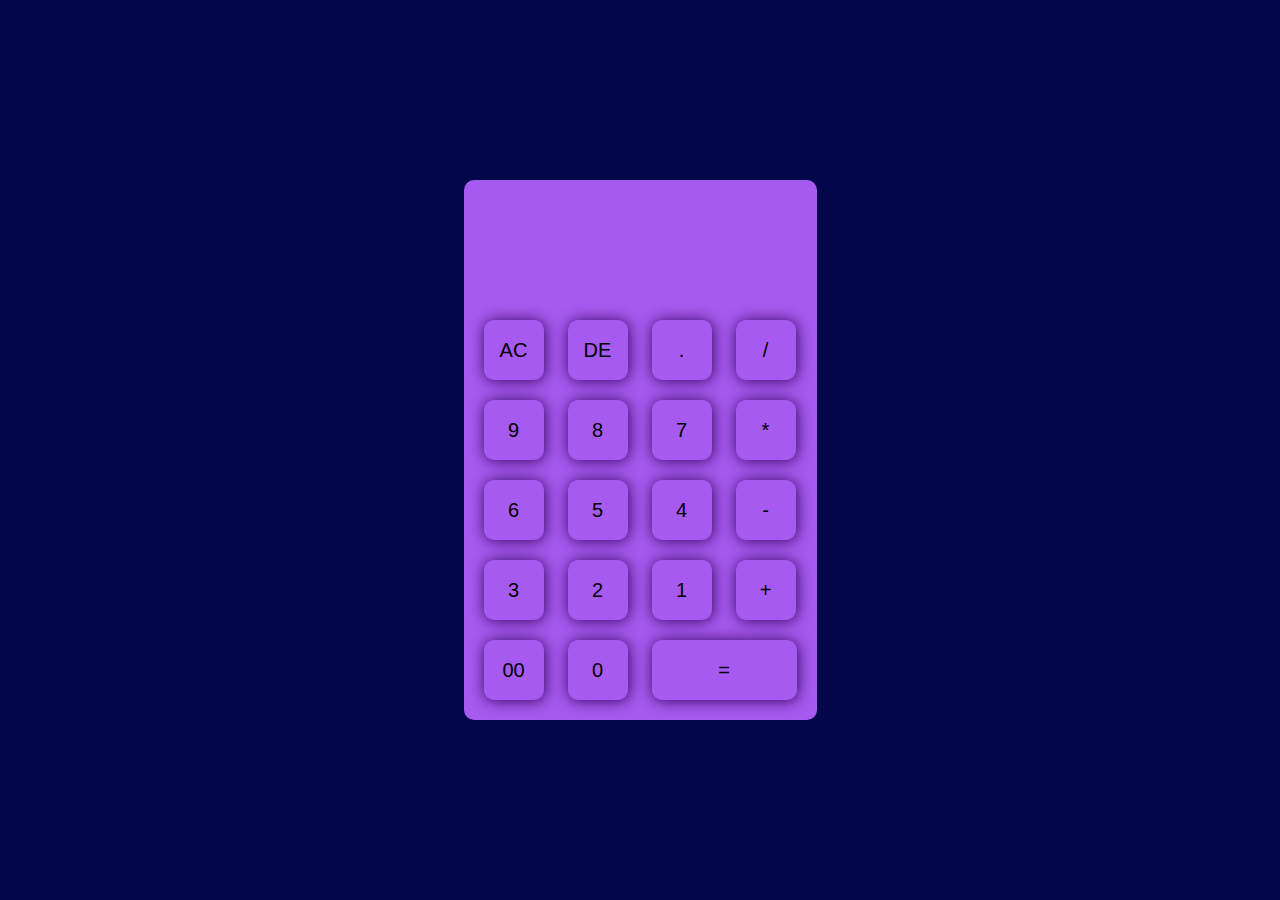
<file: Calculator/index.html>
<!DOCTYPE html>
<html lang="en">
<head>
    <meta charset="UTF-8">
    <meta http-equiv="X-UA-Compatible" content="IE=edge">
    <meta name="viewport" content="width=device-width, initial-scale=1.0">
    <title>Calculator</title>
    <link rel="stylesheet" href="./index.css">
</head>
<body>
    <div class="container">
        <div class="calculator">

            <form>
                <div  class="display"> 
                    <input type="text" name="display">
                </div>
                <div>
                    <input type="button" value="AC" onclick="display.value = '' ">
                    <input type="button" value="DE" onclick="display.value = display.value.toString().slice(0,-1) ">
                    <input type="button" value="." onclick="display.value += '.' ">
                    <input type="button" value="/" onclick="display.value += '/' ">
                </div>
                <div>
                    <input type="button" value="9" onclick="display.value += '9' ">
                    <input type="button" value="8" onclick="display.value += '8' ">
                    <input type="button" value="7" onclick="display.value += '7' ">
                    <input type="button" value="*" onclick="display.value += '*' ">
                </div>
                <div>
                    <input type="button" value="6" onclick="display.value += '6' ">
                    <input type="button" value="5" onclick="display.value += '5' ">
                    <input type="button" value="4" onclick="display.value += '4' ">
                    <input type="button" value="-" onclick="display.value += '-' ">
                </div>
                <div>
                    <input type="button" value="3" onclick="display.value += '3' ">
                    <input type="button" value="2" onclick="display.value += '2' ">
                    <input type="button" value="1" onclick="display.value += '1' ">
                    <input type="button" value="+" onclick="display.value += '+' ">
                </div>
                <div class="int">
                    <input type="button" value="00" onclick="display.value += '00' ">
                    <input type="button" value="0" onclick="display.value += '0' ">
                    <input type="button" value="=" onclick="display.value = eval(display.value)" class="equal">
                </div>
            </form>
        </div>
    </div>
</body>
</html>
</file>
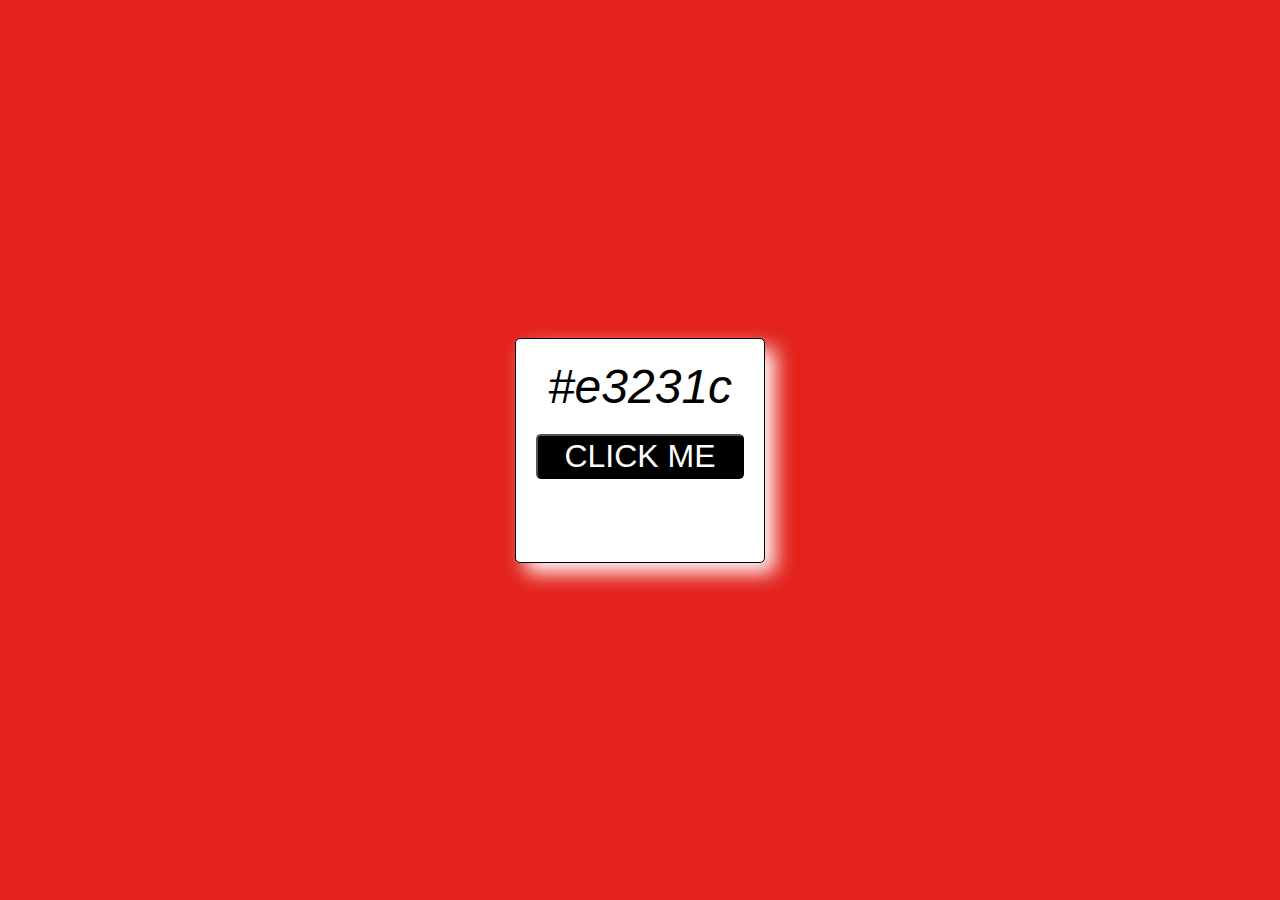
<file: colorChanger/index.html>
<!DOCTYPE html>
<html lang="en">

<head>
    <meta charset="UTF-8">
    <meta http-equiv="X-UA-Compatible" content="IE=edge">
    <meta name="viewport" content="width=device-width, initial-scale=1.0">
    <title>Color Changer</title>
    <link rel="stylesheet" href="index.css">
</head>

<body>
    <div class="main">
        <div class="content">
            <h2 id="color_code">#fff</h2>
            <button id="btn">CLICK ME</button>
        </div>
    </div>



    <script src="index.js"></script>
</body>

</html>
</file>
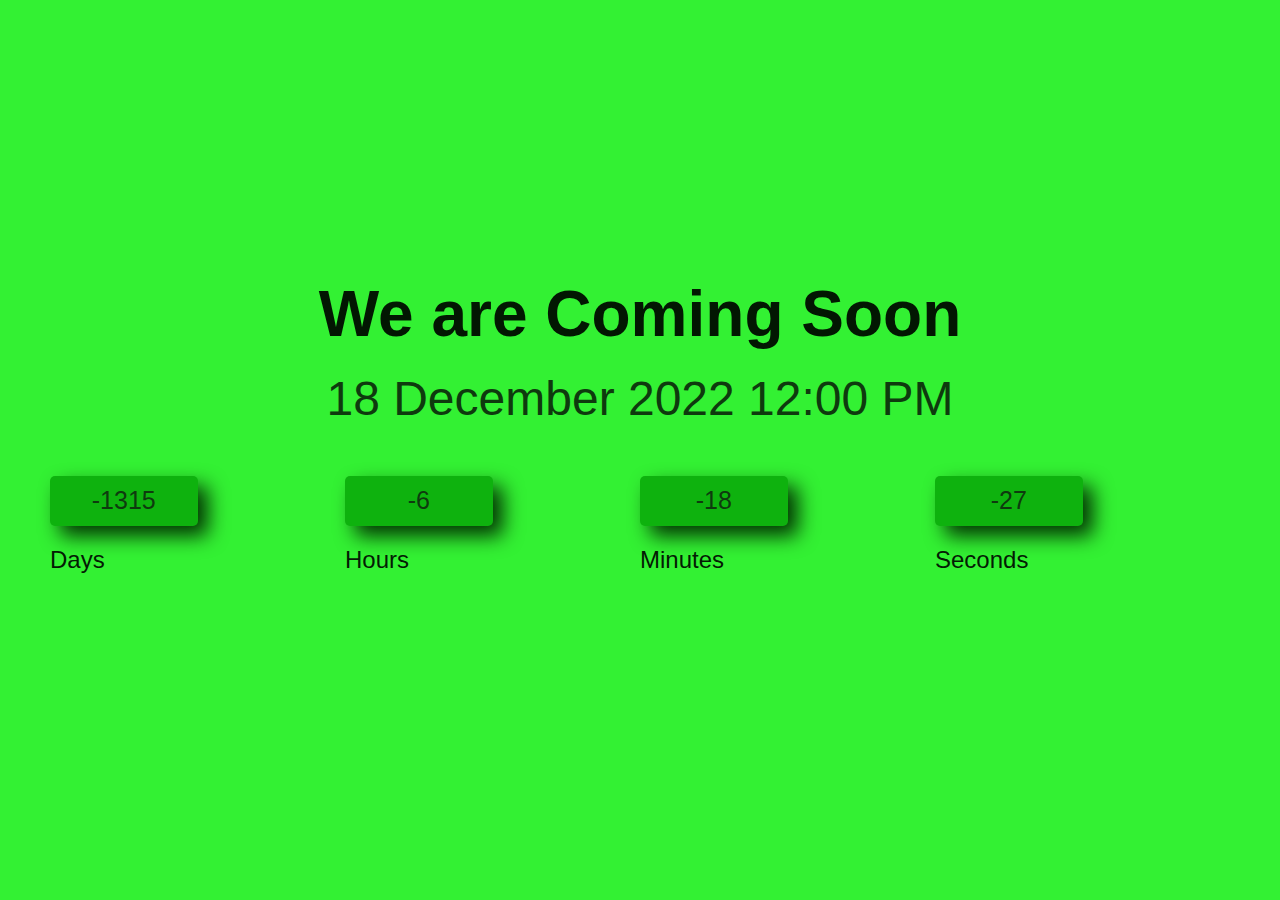
<file: countdownTimer/index.html>
<!DOCTYPE html>
<html lang="en">
<head>
    <meta charset="UTF-8">
    <meta http-equiv="X-UA-Compatible" content="IE=edge">
    <meta name="viewport" content="width=device-width, initial-scale=1.0">
    <title>CountDown Timer</title>
    <link rel="stylesheet" href="index.css">
</head>
<body>
    <div class="main">
        <h2>We are Coming Soon</h2>
        <div id="endDate"></div>
        

        <div class="col">
            <div class="field">
                <input type="text" readonly value="0">
                <span>Days</span>
            </div>
            <div class="field">
                <input type="text" readonly value="0">
                <span>Hours</span>
            </div>
            <div class="field">
                <input type="text" readonly value="0">
                <span>Minutes</span>
            </div>
            <div class="field">
                <input type="text" readonly value="0">
                <span>Seconds</span>
            </div>
        </div>
    </div>

    <script src="index.js"></script>
</body>
</html>
</file>
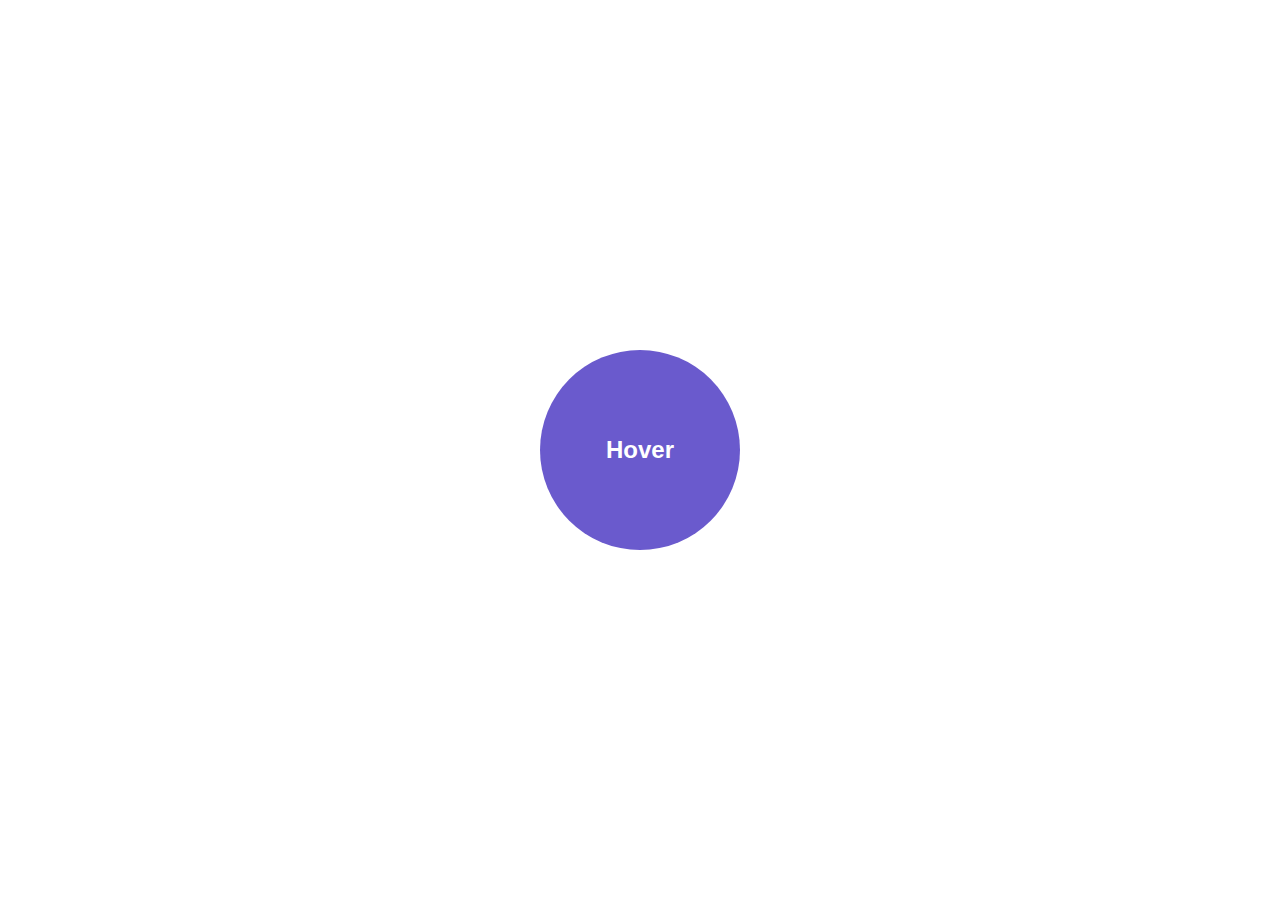
<file: HoverEffect/index.html>
<!DOCTYPE html>

<html>
    <head>
        <meta charset="utf-8">
        <meta http-equiv="X-UA-Compatible" content="IE=edge">
        <title>Hover Effect ZoomIn ZoomOut</title>
        <meta name="description" content="">
        <meta name="viewport" content="width=device-width, initial-scale=1">
        <link rel="stylesheet" href="index.css">
    </head>
    <body>
        
     <div id="circle">
        Hover
     </div>
        
        <script src="index.js" async defer></script>
    </body>
</html>
</file>
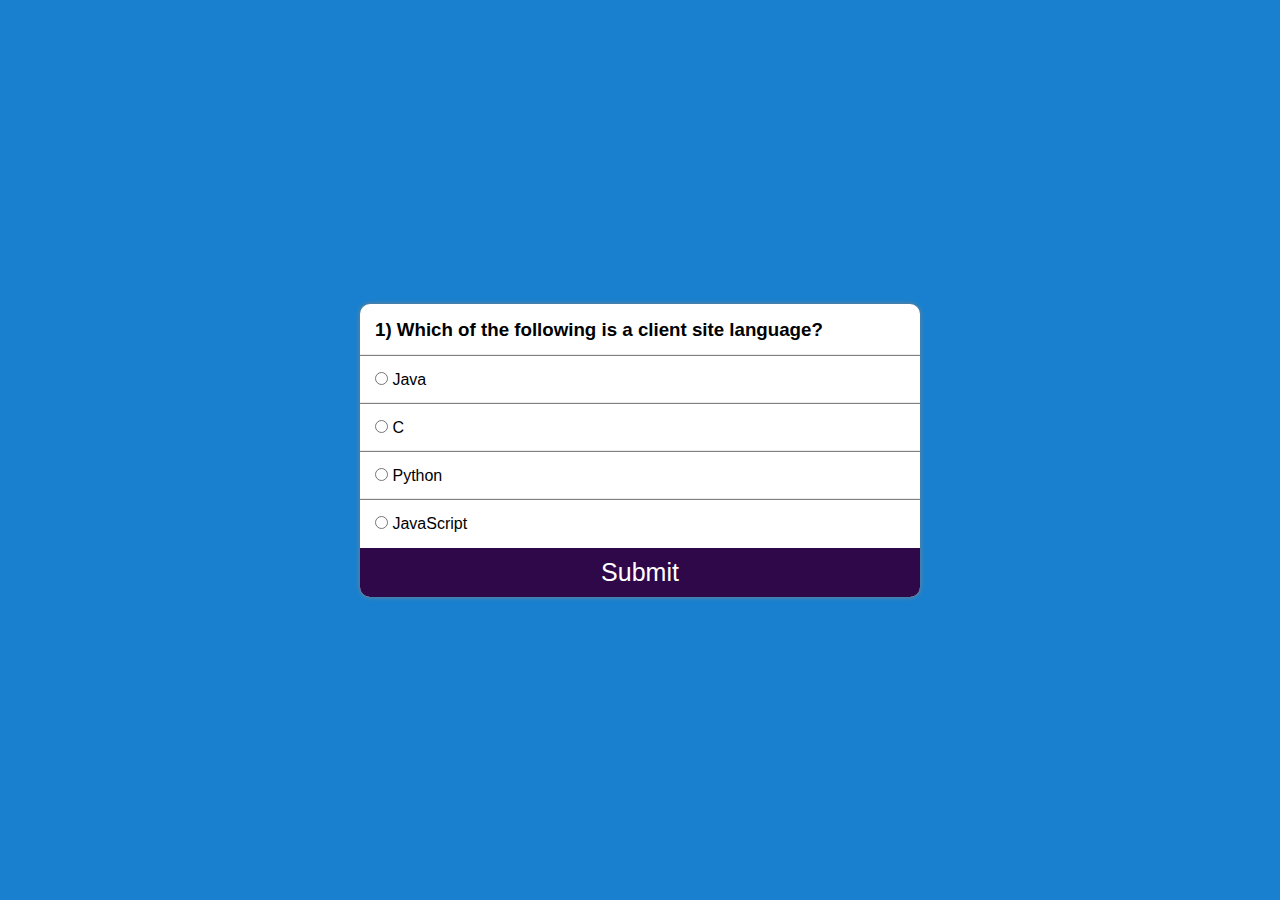
<file: quizApp/index.html>
<!DOCTYPE html>
<html lang="en">

<head>
    <meta charset="UTF-8">
    <meta http-equiv="X-UA-Compatible" content="IE=edge">
    <meta name="viewport" content="width=device-width, initial-scale=1.0">
    <title>Document</title>
    <link rel="stylesheet" href="index.css" />
</head>

<body>
    <section class="main">

        <div class="container">
            <div class="col">
                <h3 id="questionBox">
                    1) Lorem ipsum dolor sit amet, consectetur adipisicing elit Debitis?
                </h3>
            </div>
            <div class="col box">
                <input name="option" type="radio" id="first" value="a" required>
                <label for="first">Testing 1</label>
            </div>
            <div class="col box">
                <input name="option" type="radio" id="second" value="b" required>
                <label for="second">Testing 2</label>
            </div>
            <div class="col box">
                <input name="option" type="radio" id="third" value="c" required>
                <label for="third">Testing 3</label>
            </div>
            <div class="col box">
                <input name="option" type="radio" id="fourth" value="d" required>
                <label for="fourth">Testing 4</label>
            </div>
            <button id="submit">Submit</button>
        </div>

    </section>
    <script src="index.js"></script>
</body>

</html>
</file>
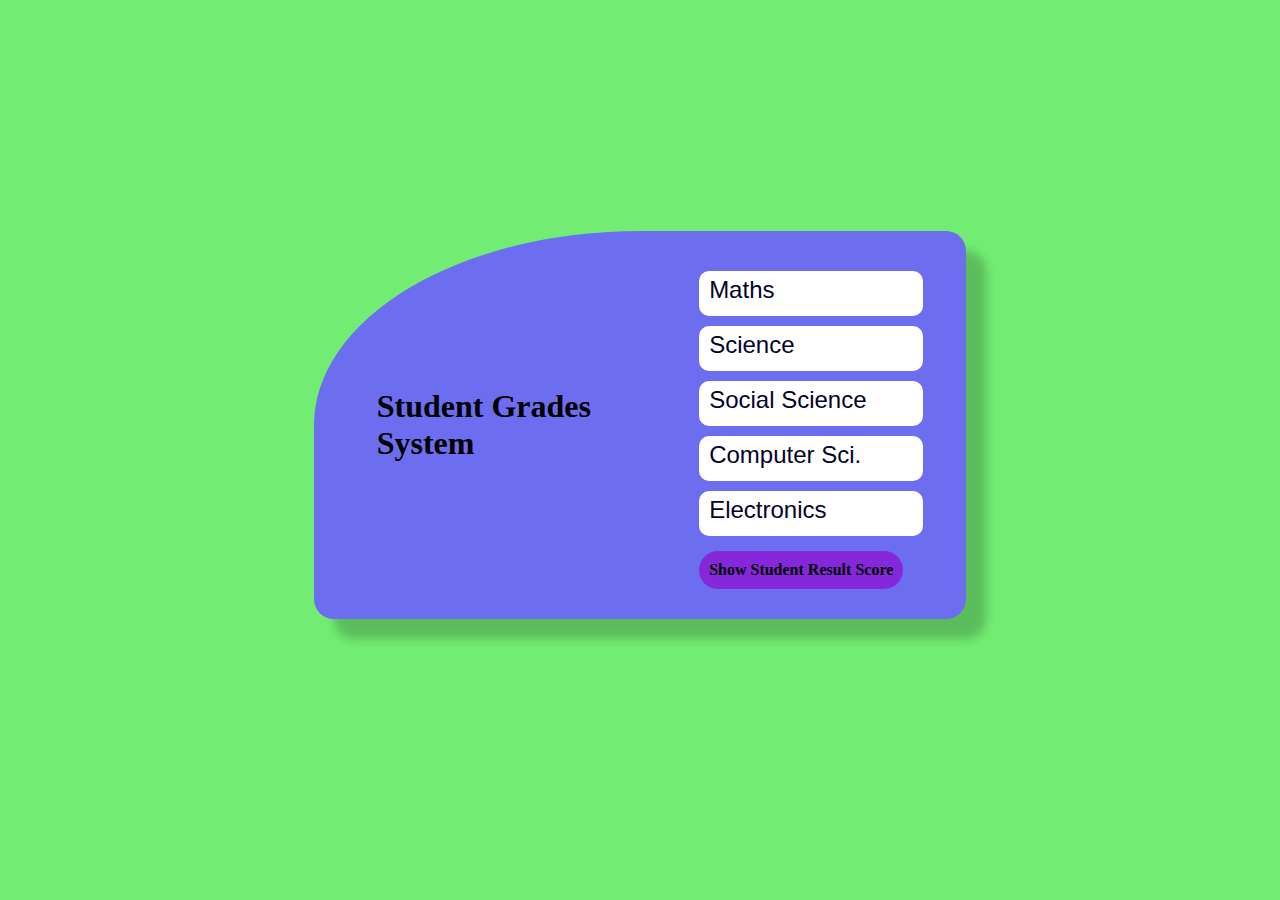
<file: Result/index.html>
<!DOCTYPE html>
<html lang="en">
<head>
    <meta charset="UTF-8">
    <meta http-equiv="X-UA-Compatible" content="IE=edge">
    <meta name="viewport" content="width=device-width, initial-scale=1.0">
    <title>RESULT</title>
    <link rel="stylesheet" href="index.css">
</head>
<body>
    <div class="container">
        <div class="row">
            <div class="col1">
                Student Grades System

                <div class="circle"></div>
            </div>
            <div class="col2">
                <div class="form1">
                    <input type="text" id="maths" class="web_input" placeholder="Maths">
                 
                </div>
                <div class="form2">
                    <input type="text" id="Science" class="web_input" placeholder="Science">
                   
                </div>
                <div class="form3">
                    <input type="text" id="Social" class="web_input" placeholder="Social Science">
                  
                </div>
                <div class="form4">
                    <input type="text" id="com" class="web_input" placeholder="Computer Sci.">
                  
                </div>
                <div class="form5">
                    <input type="text" id="ele" class="web_input" placeholder="Electronics">
                   
                </div>
                
                    <button id="btn" onclick="clc()">Show Student Result Score</button>
                
            </div>

           
        </div>

        <div class="para">
            <p id="infos"></p>
        </div>
    </div>

    <script src="index.js"></script>
</body>
</html>
</file>
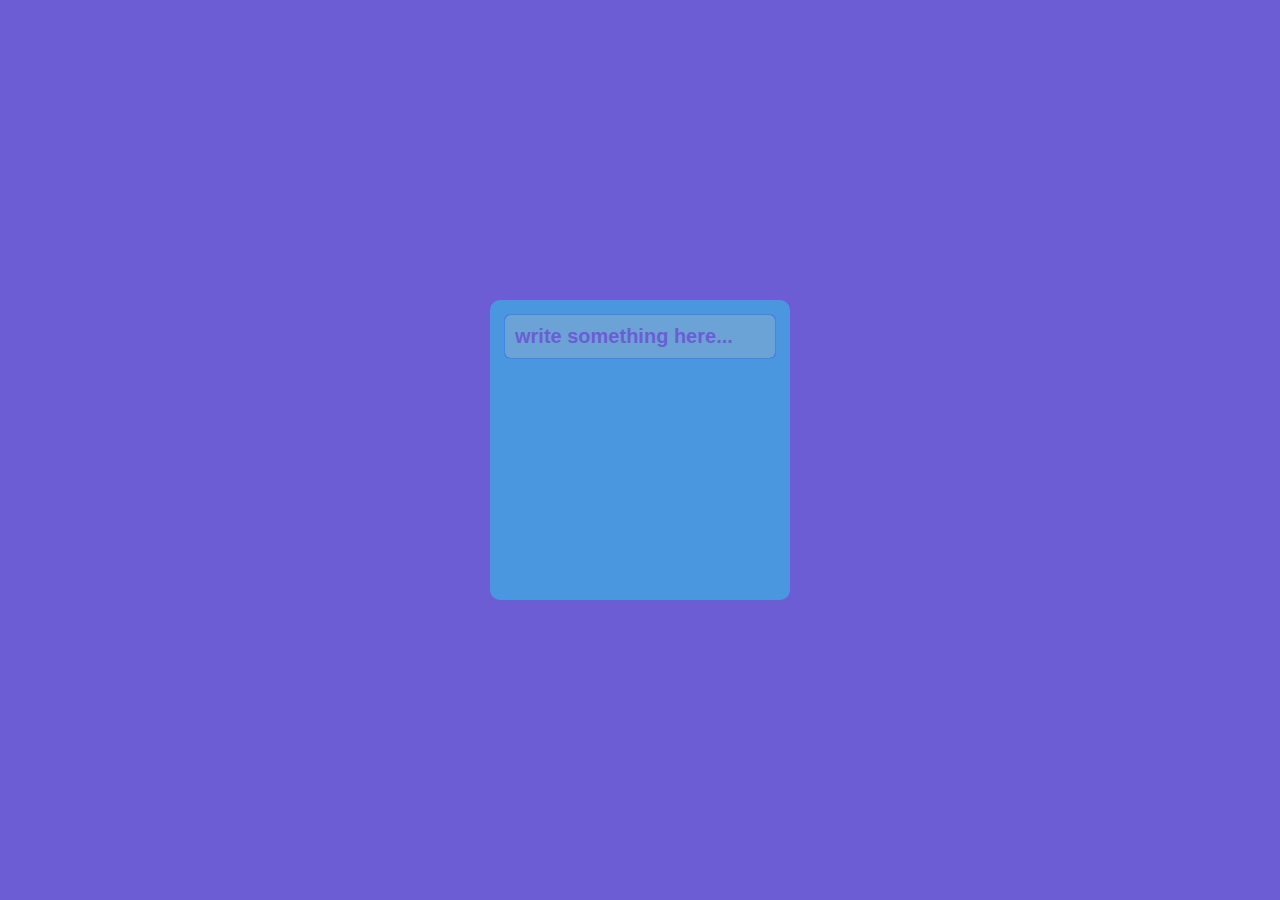
<file: To-Do-list/index.html>
<!DOCTYPE html>
<html lang="en">
<head>
    <meta charset="UTF-8">
    <meta http-equiv="X-UA-Compatible" content="IE=edge">
    <meta name="viewport" content="width=device-width, initial-scale=1.0">
    <title>To-Do-List</title>
    <link rel="stylesheet" href="https://cdnjs.cloudflare.com/ajax/libs/font-awesome/4.7.0/css/font-awesome.min.css">
    <link rel="stylesheet" href="index.css">
   
</head>
<body>
    <div class="main">
         <div class="box">
            <input type="text" id="item" placeholder="write something here..." autofocus>
            <ul id="toDo_box">
               
                
            </ul>
         </div>
    </div>

    <script src="index.js"></script>
</body>
</html>
</file>
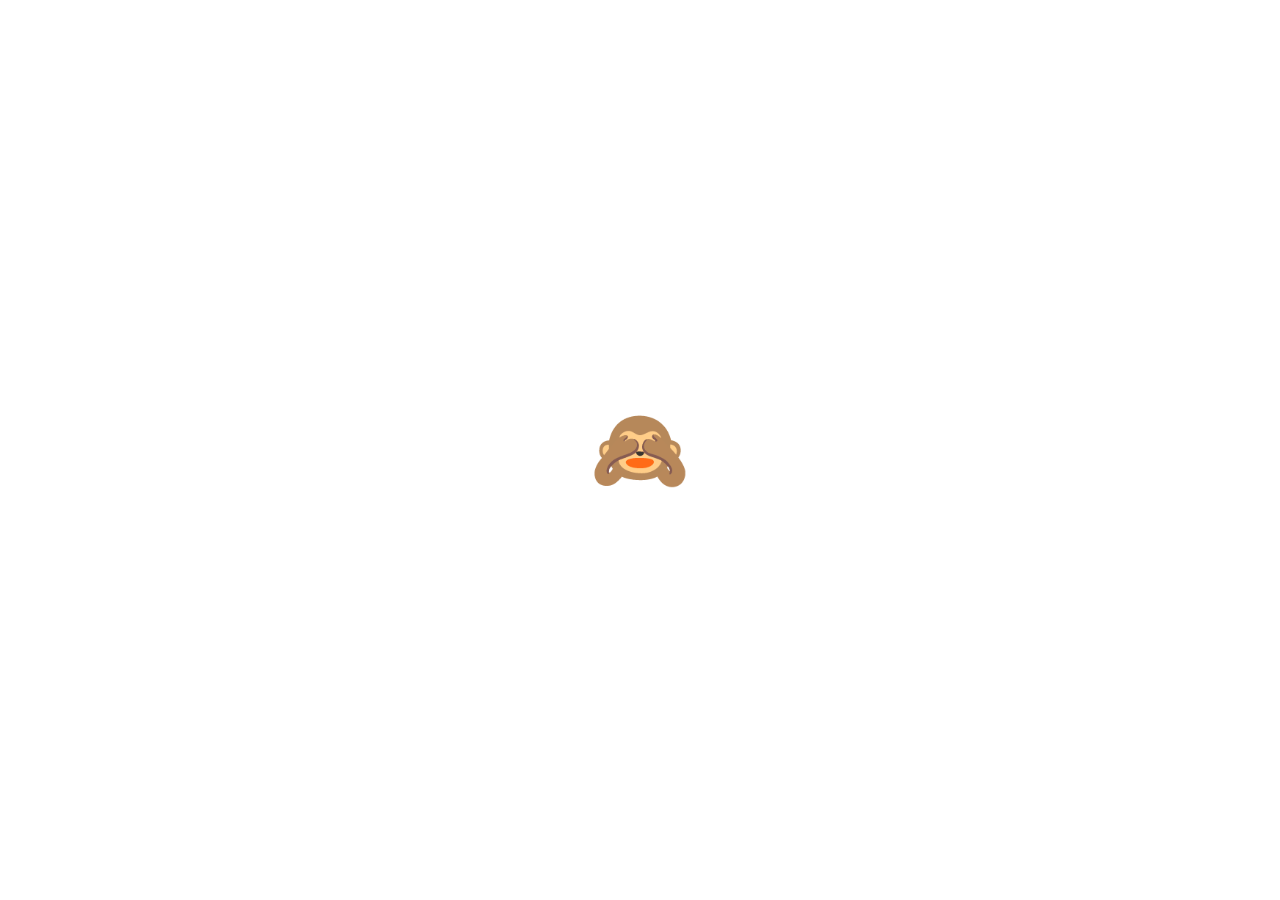
<file: onClickChange/monkey/index.html>
<!DOCTYPE html>

<html>
    <head>
        <meta charset="utf-8">
        <meta http-equiv="X-UA-Compatible" content="IE=edge">
        <title>JavaScript Mini Project</title>
        <meta name="description" content="">
        <meta name="viewport" content="width=device-width, initial-scale=1">
        <link rel="stylesheet" href="index.css">
    </head>
    <body>
        <div class="emoji closed active">🙈</div>
        <div class="emoji open ">🐵</div>
        
        <script src="index.js" async defer></script>
    </body>
</html>
</file>
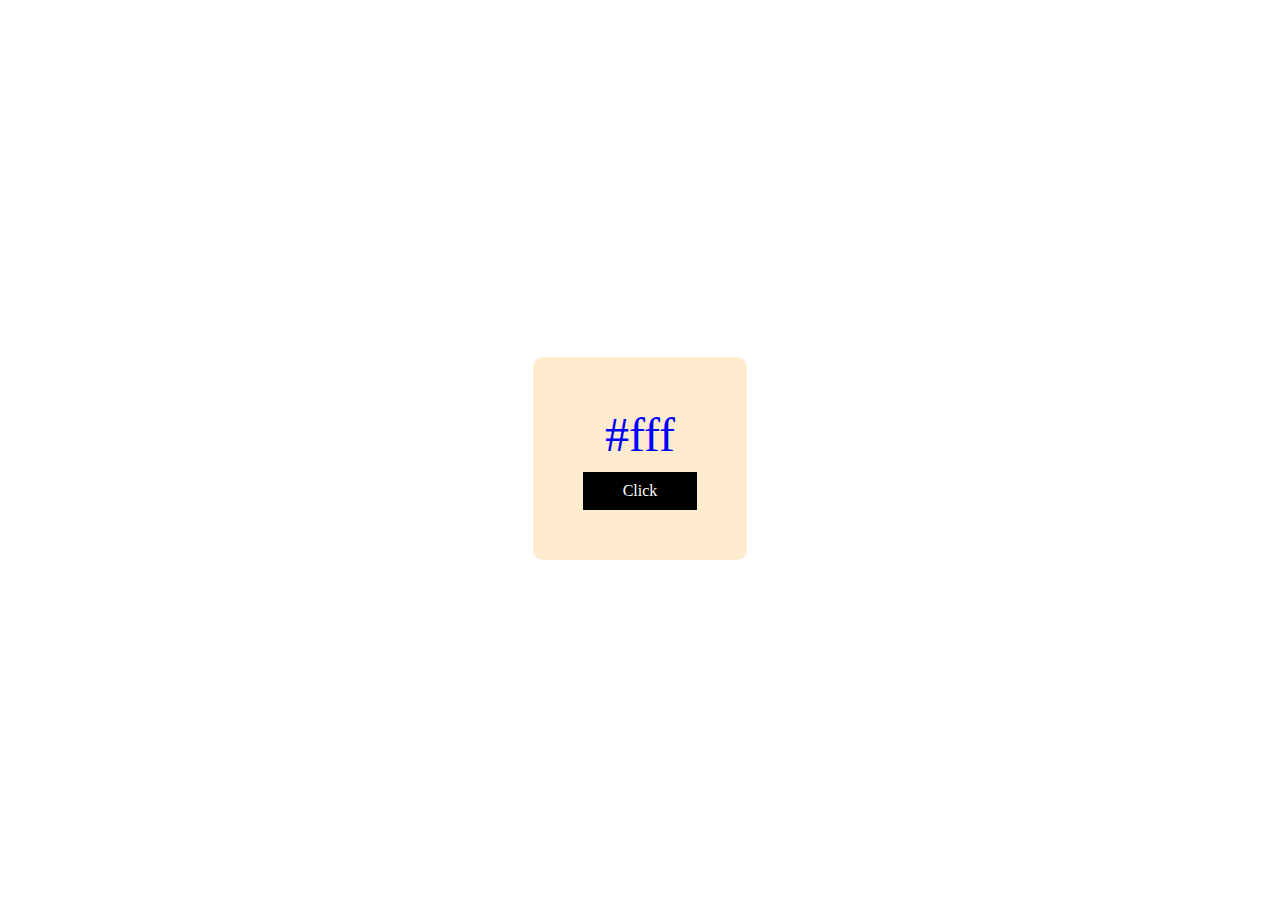
<file: colorChanger/index1.html>
<!DOCTYPE html>
<html lang="en">
<head>
    <meta charset="UTF-8">
    <meta http-equiv="X-UA-Compatible" content="IE=edge">
    <meta name="viewport" content="width=device-width, initial-scale=1.0">
    <title>Color Changer</title>
    <link rel="stylesheet" href="index1.css">
</head>
<body>
    <div class="main">
        <div class="container">
            <div class="text">#fff</div>
            <div class="btn">Click</div>
        </div>
    </div>

    <script src="index1.js"></script>
</body>
</html>
</file>
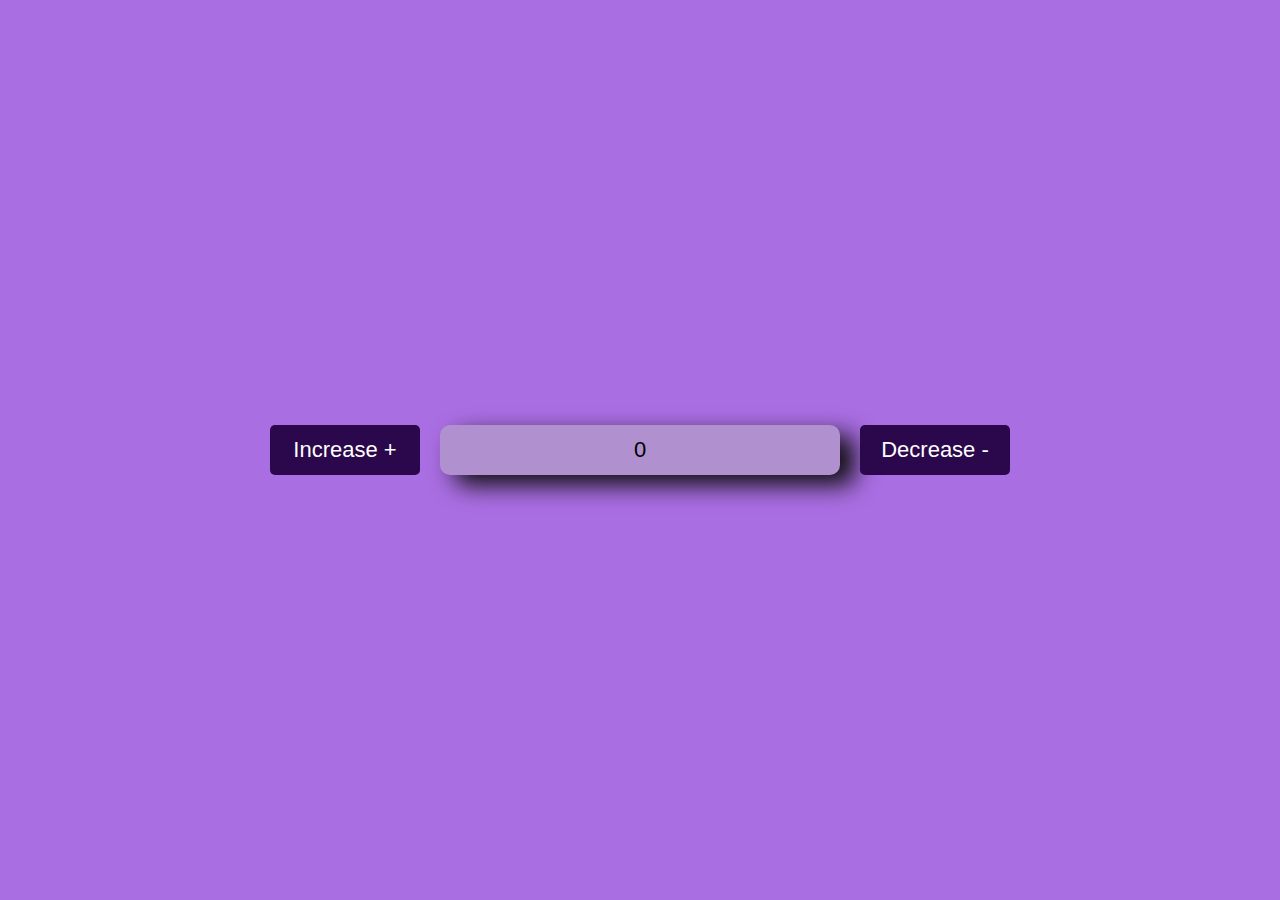
<file: Increment&DecrementNumbers/index1.html>
<!DOCTYPE html>
<html lang="en">
<head>
    <meta charset="UTF-8">
    <meta http-equiv="X-UA-Compatible" content="IE=edge">
    <meta name="viewport" content="width=device-width, initial-scale=1.0">
    <title>Increment NUmber changer</title>
    <link rel="stylesheet" href="index.css">
</head>
<body>
    <div class="main">
        <button id="addBtn">Increase +</button>
        <input type="text" id="qtyValue" readonly value="0">
        <button id="subBtn">Decrease -</button>
    </div>

    <script src="index1.js"></script>
</body>
</html>
</file>
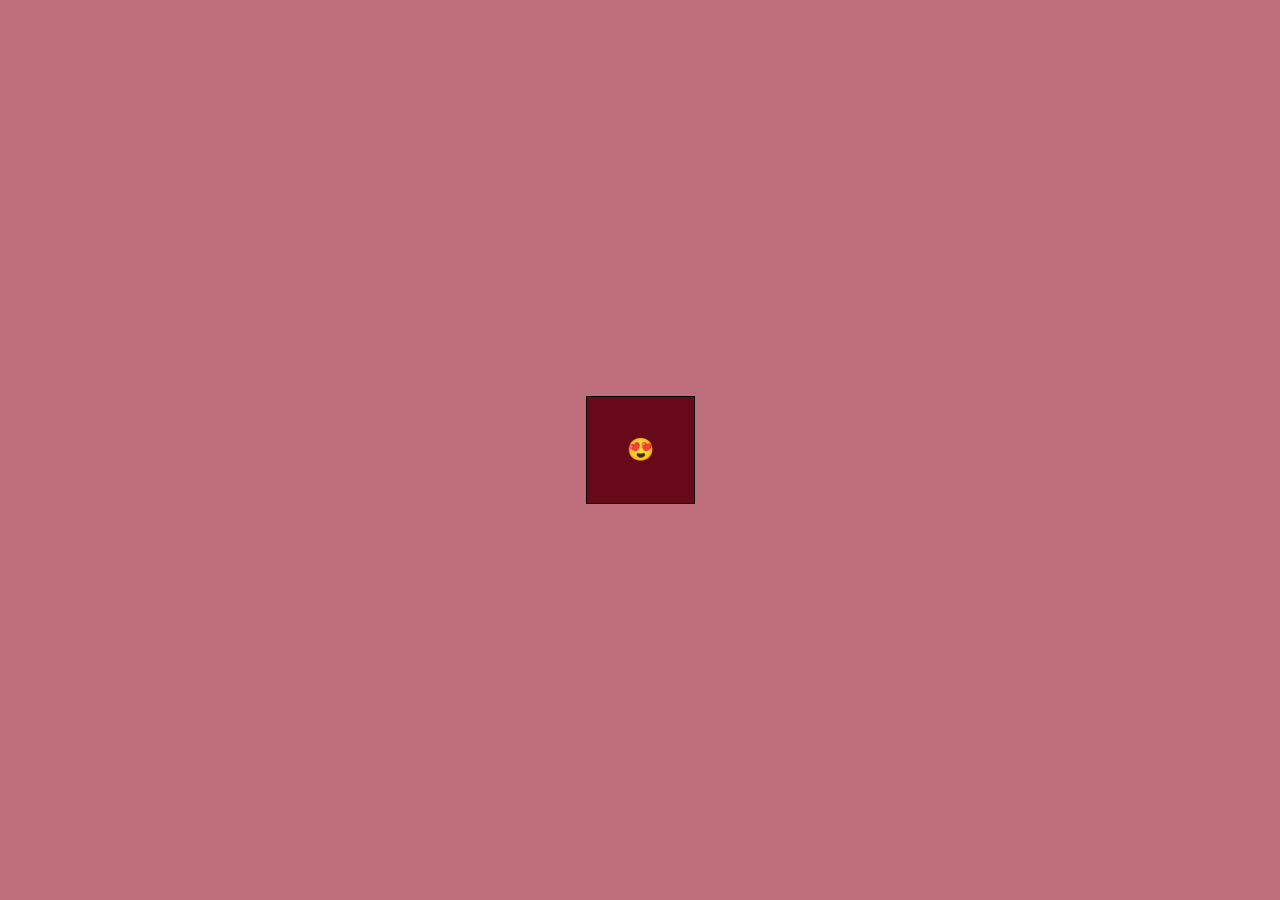
<file: onClickChange/emoji/index1.html>
<!DOCTYPE html>
<html lang="en">
<head>
    <meta charset="UTF-8">
    <meta http-equiv="X-UA-Compatible" content="IE=edge">
    <meta name="viewport" content="width=device-width, initial-scale=1.0">
    <title>OnClick Change </title>
    <link rel="stylesheet" href="index1.css">
</head>
<body>
    <div class="container">
        <div class="icon close active">😍</div>
        <div class="icon open">😘</div>
    </div>

    <script src="index1.js"></script>
</body>
</html>
</file>
<file: Calculator/index.css>
*{
    margin: 0;
    padding: 0;
    box-sizing: border-box;
}

.container{
    width: 100%;
    height: 100vh;
    background-color: #03074a;
    display: flex;
    align-items: center;
    justify-content: center;
}
.calculator{
    background-color: #a75aef;
    border-radius: 10px;
    padding: 10px;
}



.calculator form input{
    width: 60px;
    height: 60px ;
    padding: 12px 10px;
    border: 0;
    outline: 0;
    border-radius: 10px;
    box-shadow: 0.8px 0.8px 15px #2e0159;
    background: transparent;
    font-size: 20px;
    cursor: pointer;
    margin: 10px;
}

form .display{
    display: flex;
    justify-content: flex-end;
    margin: 20px 0;
}

form .display input{
    text-align: right;
    flex: 1;
    font-size: 45px;
    box-shadow: none;

}

form .int input:last-child{
    width: 145px;
}
</file>
<file: colorChanger/index.css>
*{
    margin: 0;
    padding: 0;
    box-sizing: border-box;
    font-family: 'Trebuchet MS', 'Lucida Sans Unicode', 'Lucida Grande', 'Lucida Sans', Arial, sans-serif;


}


.main{
    width: 100%;
    height: 100vh;
    display: flex;
    flex-direction: column;
    align-items: center;
    justify-content:center ;
    /* background-color: yellow; */
}

.content{
    background-color: #fff;
    border: 1px solid black;
    width: 250px;
    height: 25vh;
    border-radius: 5px;
    box-shadow: 10px 10px 20px white;
    text-align: center;
    padding: 20px;
}

.content h2{
    font-size: 3rem;
    font-style: italic;
    font-weight: 500;
    margin-bottom: 20pxs;

}
.content button{
    margin-top: 20px;
    width: 100%;
    height: 45px;
    color: #fff;
    background-color: black;
    font-size: 2rem;
    border-radius: 5px;
    
}
</file>
<file: countdownTimer/index.css>
*{
    margin: 0;
    padding: 0;
    box-sizing: border-box;
    font-family:'Franklin Gothic Medium', 'Arial Narrow', Arial, sans-serif;

}

.main{
    width: 100%;
    height: 100vh;

    background-color: #33f133;
    display:flex;
    flex-direction: column;
    align-items: center;
    justify-content: center;
}

.main h2{
    font-size: 4rem;
    color: #021702;
}

.col{
    display: flex;
    padding: 50px;
}

.col .field{
    /* padding: 20px; */
    display: flex;
    flex-direction: column;
    
}
.main #endDate{
    font-size: 3rem;
    color: #0e3a0e;
    margin-top: 20px;
}
.field input{
    width: 50%;
    height: 50px;
    text-align: center;
    border-radius: 5px;
    border: none;
    outline: none;
    font-size: 25px;
    font-weight: 300;
    background-color: #0eb20e;
    color: #0e3a0e;
    box-shadow: 10px 10px 20px rgb(2, 51, 2);
}

.field span{
    margin-top: 20px;
    font-size: 1.5rem;
    color: #041b04;
    text-align: start;
}
</file>
<file: HoverEffect/index.css>
*{
    margin: 0;
    padding: 0;
    box-sizing: border-box;
}

body{
    display: flex;
    flex-direction: column;
    justify-content: center;
    align-items: center;
    height: 100vh;
}

#circle{
    position: relative;
    display: flex;
    justify-content: center;
    align-items: center;
    background: slateblue;
    height: 200px;
    width: 200px;
    border-radius: 100px;
    font-size: 1.5rem;
    font-weight: bold;
    font-family: 'Lucida Sans', 'Lucida Sans Regular', 'Lucida Grande', 'Lucida Sans Unicode', Geneva, Verdana, sans-serif;
    color: white;
    cursor: pointer;
    transition: cubic-bezier(0.075, 0.82, 0.165, 1) 5s;
}
.hover{
    transform: scale(2 );
}
</file>
<file: quizApp/index.css>
* {
    padding: 0;
    margin: 0;
    box-sizing: border-box;
    font-family: 'Poppins', sans-serif;
}

@import url('https://fonts.googleapis.com/css2?family=Poppins:wght@100&display=swap');
.main {
    width: 100%;
    height: 100vh;
    display: flex;
    justify-content: center;
    align-items: center;
    background-color: rgb(24, 128, 207);
}

.container {
    width: 35rem;
    box-shadow: 0px 0px 5px grey;
    display: flex;
    background-color: white;
    border-radius: 10px;
    overflow: hidden;
    flex-direction: column;
}

.col {
    text-align: justify;
    padding: 15px;
    width: 95%;
}

#submit {
    width: 100%;
    background-color: rgb(47, 8, 73);
    transition: 0.5s;
    color: white;
    outline: none;
    border: none;
    font-size: 25px;
    display: block;
    padding: 10px;
    cursor: pointer;
}

#submit:hover {
    background-color: rgb(34, 6, 53);
}

.box {
    box-shadow: 0px -1px 1px grey;
    width: 100%;
}
</file>
<file: Result/index.css>
*{
    margin: 0;
    padding: 0;

}

.container{
 
    display: flex;
    flex-direction: column;
    align-items: center;
    justify-content: center;
    width: 100%;
    height: 100vh;
    background-color: rgb(114, 236, 114);
}

.row{
  
    display: flex;
    align-items: center;
    justify-content: space-around;
    gap: 3rem;
    background-color: rgb(109, 109, 240);
    padding: 30px 40px;
    border-radius: 20px;
    border-top-left-radius: 50%;
    box-shadow: 20px 20px 10px rgba(0,0,0,0.2);
    
}

.col1{

    width: 40%;
    display: block;
    font-size: 2rem;
    font-family: cursive;
    font-weight: 700;
 
  

}


.col2 .form1>input{
   height: 25px;
   width: 100%;
   border: none;
   outline: none;
  align-self: center;
   padding: 10px;
   margin-top: 10px;
   border-radius: 10px;
    color: rgb(1, 1, 30);
    
}

.col2 .form1>::placeholder{
    color: rgb(3, 3, 42);
    font-size: 1.5rem;
}
.col2 .form2>::placeholder{
    color: rgb(3, 3, 42);
    font-size: 1.5rem;
}
.col2 .form3>::placeholder{
    color: rgb(3, 3, 42);
    font-size: 1.5rem;
}
.col2 .form4>::placeholder{
    color: rgb(3, 3, 42);
    font-size: 1.5rem;
}
.col2 .form5>::placeholder{
    color: rgb(3, 3, 42);
    font-size: 1.5rem;
}
.col2 .form2>input{
    height: 25px;
   width: 100%;
   border: none;
   outline: none;
  align-self: center;
   padding: 10px;
   margin-top: 10px;
   border-radius: 10px;
    color: rgb(1, 1, 30);
  
}
.col2 .form3>input{
    height: 25px;
    width: 100%;
    border: none;
    outline: none;
   align-self: center;
    padding: 10px;
    margin-top: 10px;
    border-radius: 10px;
     color: rgb(1, 1, 30);
   
}
.col2 .form4>input{
    height: 25px;
    width: 100%;
    border: none;
    outline: none;
   align-self: center;
    padding: 10px;
    margin-top: 10px;
    border-radius: 10px;
     color: rgb(1, 1, 30);
   
}
.col2 .form5>input{
    height: 25px;
    width: 100%;
    border: none;
    outline: none;
   align-self: center;
    padding: 10px;
    margin-top: 10px;
    border-radius: 10px;
     color: rgb(1, 1, 30);
  
}

.col2>button{
    padding: 10px;
    border-radius: 20px;
    border: none;
    background-color: rgb(132, 40, 218);
    font-size: 1rem;
    font-weight: 700;
    font-family: cursive;
    cursor: pointer;
    margin-top: 15px;
}

.para{
    margin-top: 50px;
}
</file>
<file: To-Do-list/index.css>
*{
    margin:0;
    padding: 0;
    box-sizing: border-box;
}

.main{
    width: 100%;
    height: 100vh;
    display: flex;
    justify-content: center;
    align-items: center;
    background-color: #6d5dd4;
}

.box{
    width: 300px;
    height: 300px;
    background-color: #4a97df;
    border-radius: 10px;
    padding: 15px;
    overflow-y: hidden;
    overflow-y: scroll;
    
     
}

.box::-webkit-scrollbar{
    scale: none;
}

#item{
    padding: 10px;
    font-size: 20px;
    font-weight: bold;
    width: 100%;
    border: 0;
    display: block;
    outline: none;
    color: #6d5dd4;
    background-color: #6ba3d7;
    box-shadow: 0px 0px 1px blue;
    border-radius: 5px;
}

::placeholder{
    color: #6d5dd4;
}

#toDo_box li{
    position: relative;
    margin-top: 15px;
    list-style: none;
    background-color: #1c0c87;
    color: white;
    padding: 10px;
    border-radius: 5px;
    padding-right: 30px;
    
}

#toDo_box li i{
    position: absolute;
    right: 10px;
    top: 10px;
    cursor: pointer;
}

.done{
    text-decoration: line-through;
    color: black;
    background-color: #5f5a5a !important;
}
</file>
<file: onClickChange/monkey/index.css>
*{
    margin: 0;
    padding: 0;
    box-sizing: border-box;
}
body{
    display: flex;
    flex-direction: column;
    justify-content: center;
    align-items: center;
    height: 100vh;
}

.emoji{
    font-size: 5rem;
    cursor: pointer;
    user-select: none;
}

.closed{
    display: none;
}
.open{
    display: none;
}
.active{
    display: block;
}
</file>
<file: colorChanger/index1.css>
.main{
    width: 100%;
    height: 100vh;
    display: flex;
    justify-content: center;
    align-items: center;
    background-color: white;
}

.container{
    padding: 50px;
    border-radius: 10px;
    text-align: center;
    
    background-color: blanchedalmond;

}

.text{
    font-size: 3rem;
    color: blue;
   

}

.btn{
    padding: 10px 40px;
    background-color: black;
    color: white;
    margin-top: 10px;

}
</file>
<file: Increment&DecrementNumbers/index.css>
*{
    margin: 0;
    padding: 0;
    box-sizing: border-box;
}

.main{
    background-color: #aa6ee3;
    width: 100%;
    height: 100vh;
    display: flex;
    align-items: center;
    justify-content: center;
}

#addBtn{
    width: 150px;
    height: 50px;
    margin-right: 20px;
    border: none;
    border-radius: 5px;
    outline: none;
    background-color: #2b074c;
    font-size: 22px;
    color: white;
}


#subBtn{
    width: 150px;
    height: 50px;
    margin-left: 20px;
    border: none;
    border-radius: 5px;
    outline: none;
    background-color: #2b074c;
    font-size: 22px;
    color: white;
}

#qtyValue{
    width: 400px;
    height: 50px;
    text-align: center;
    font-size: 22px;
    background-color: #b090ce;
    border: none;
    outline: none;
    box-shadow: 15px 10px 25px #0d0d0e  ;
    border-radius: 10px;
}
</file>
<file: onClickChange/emoji/index1.css>
*{
    margin: 0;
    padding: 0;
    box-sizing: border-box;
}

.container{
    width: 100%;
    height: 100vh;
    font-size: 22px;
    background-color: #be6e7b;
    display: flex;
    align-items: center;
    justify-content: center;
    color: #680919;
}

.icon{
    border: 1px solid black;
    background-color: #680919;
    color: #be6e7b;
    padding: 40px;
    cursor: pointer;
}

.close{
    display: none;
}

.open{
    display: none;
}

.active{
    display: block;
}
</file>
